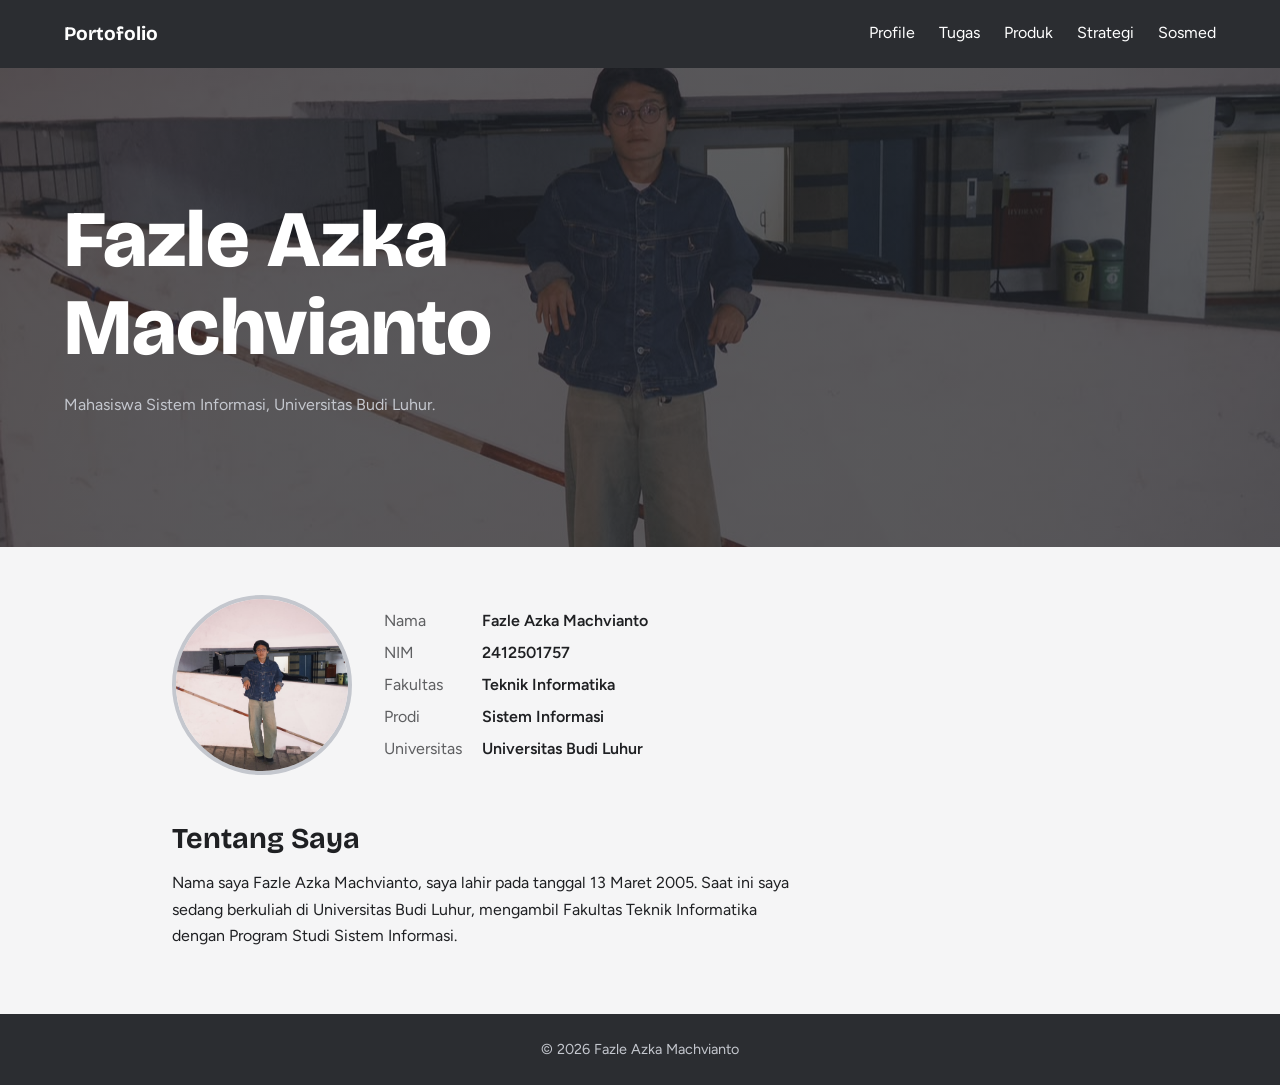
<file: index.html>
<!DOCTYPE html><html lang="id"><head><meta charset="UTF-8"><meta name="viewport" content="width=device-width, initial-scale=1.0"><link rel="stylesheet" href="style.css"><link href="https://fonts.googleapis.com/css2?family=Bricolage+Grotesque:wght@700;800&family=Figtree:wght@400;600&display=swap" rel="stylesheet"><title>Fazle Azka Machvianto - Portofolio</title></head><body>
<header><strong>Portofolio</strong><nav><a href="index.html">Profile</a><a href="tugas.html">Tugas</a><a href="produk.html">Produk</a><a href="strategi.html">Strategi</a><a href="sosmed.html">Sosmed</a></nav></header>
<section class="hero"><h1>Fazle Azka Machvianto</h1><p>Mahasiswa Sistem Informasi, Universitas Budi Luhur.</p></section>
<main>
<section class="profil">
<img src="foto.jpg" alt="Foto Fazle Azka Machvianto">
<dl class="meta">
<dt>Nama</dt><dd>Fazle Azka Machvianto</dd>
<dt>NIM</dt><dd>2412501757</dd>
<dt>Fakultas</dt><dd>Teknik Informatika</dd>
<dt>Prodi</dt><dd>Sistem Informasi</dd>
<dt>Universitas</dt><dd>Universitas Budi Luhur</dd>
</dl></section>
<section class="about"><h2>Tentang Saya</h2>
<p>Nama saya Fazle Azka Machvianto, saya lahir pada tanggal 13 Maret 2005. Saat ini saya sedang berkuliah di Universitas Budi Luhur, mengambil Fakultas Teknik Informatika dengan Program Studi Sistem Informasi.</p></section>
</main>
<footer>&copy; 2026 Fazle Azka Machvianto</footer></body></html>
</file>
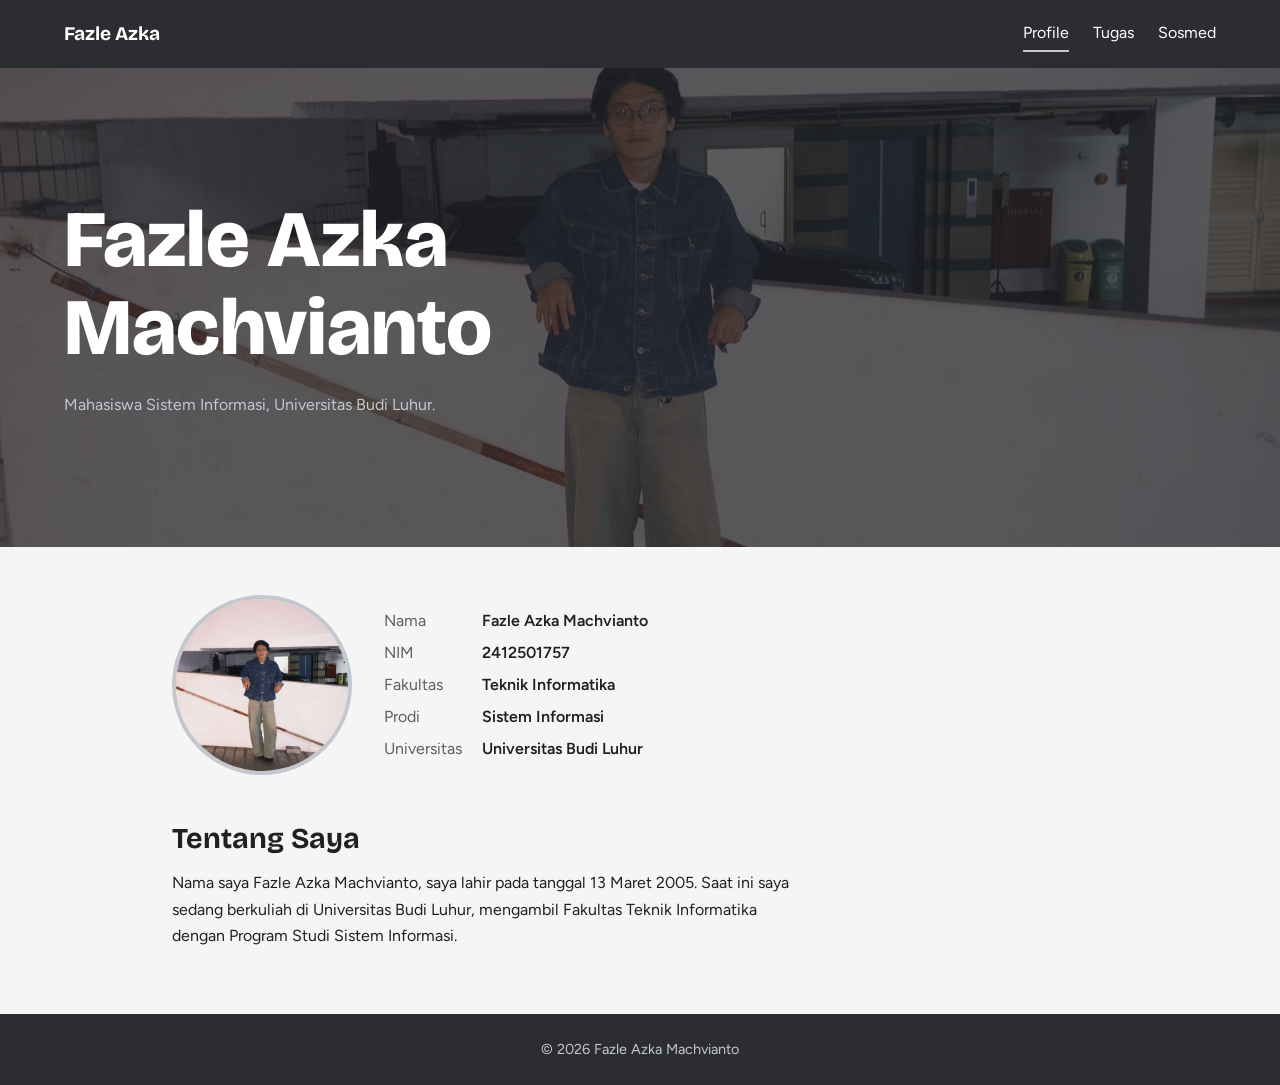
<file: index (1).html>
<!DOCTYPE html><html lang="id"><head><meta charset="UTF-8"><meta name="viewport" content="width=device-width, initial-scale=1.0"><link rel="stylesheet" href="style.css"><link href="https://fonts.googleapis.com/css2?family=Bricolage+Grotesque:wght@700;800&family=Figtree:wght@400;600&display=swap" rel="stylesheet"><title>Fazle Azka Machvianto - Portofolio</title></head><body>
<header><strong>Fazle Azka</strong><nav><a href="index.html" aria-current="page">Profile</a><a href="tugas.html" >Tugas</a><a href="sosmed.html" >Sosmed</a></nav></header>
<section class="hero"><h1>Fazle Azka Machvianto</h1><p>Mahasiswa Sistem Informasi, Universitas Budi Luhur.</p></section>
<main>
<section class="profil">
<img src="foto.jpg" alt="Foto Fazle Azka Machvianto">
<dl class="meta">
<dt>Nama</dt><dd>Fazle Azka Machvianto</dd>
<dt>NIM</dt><dd>2412501757</dd>
<dt>Fakultas</dt><dd>Teknik Informatika</dd>
<dt>Prodi</dt><dd>Sistem Informasi</dd>
<dt>Universitas</dt><dd>Universitas Budi Luhur</dd>
</dl></section>
<section class="about"><h2>Tentang Saya</h2>
<p>Nama saya Fazle Azka Machvianto, saya lahir pada tanggal 13 Maret 2005. Saat ini saya sedang berkuliah di Universitas Budi Luhur, mengambil Fakultas Teknik Informatika dengan Program Studi Sistem Informasi.</p></section>
</main>
<footer>&copy; 2026 Fazle Azka Machvianto</footer></body></html>
</file>
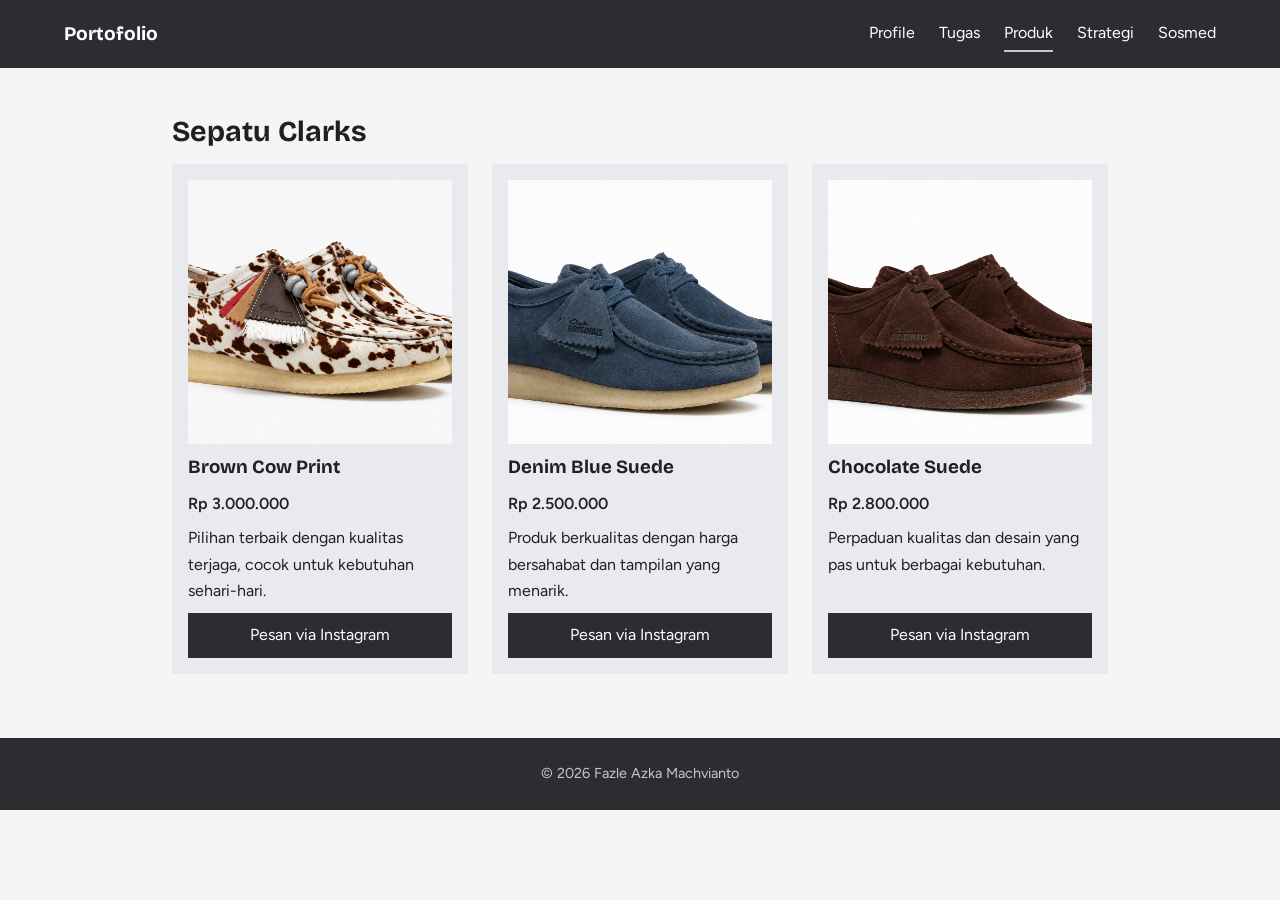
<file: produk.html>
<!DOCTYPE html><html lang="id"><head><meta charset="UTF-8"><meta name="viewport" content="width=device-width, initial-scale=1.0"><link rel="stylesheet" href="style.css"><link href="https://fonts.googleapis.com/css2?family=Bricolage+Grotesque:wght@700;800&family=Figtree:wght@400;600&display=swap" rel="stylesheet"><title>Produk - Fazle Azka Machvianto</title></head><body>
<header><strong>Portofolio</strong><nav><a href="index.html">Profile</a><a href="tugas.html">Tugas</a><a href="produk.html" aria-current="page">Produk</a><a href="strategi.html" >Strategi</a><a href="sosmed.html">Sosmed</a></nav></header>
<main><h2>Sepatu Clarks</h2>
<div class="produk">
<article class="kartu"><img src="produk1.jpg" alt="Brown Cow Print"><h3>Brown Cow Print</h3><p class="harga">Rp 3.000.000</p><p>Pilihan terbaik dengan kualitas terjaga, cocok untuk kebutuhan sehari-hari.</p><a class="tombol" href="https://www.instagram.com/https.clip">Pesan via Instagram</a></article>
<article class="kartu"><img src="produk2.jpg" alt="Denim Blue Suede"><h3>Denim Blue Suede</h3><p class="harga">Rp 2.500.000</p><p>Produk berkualitas dengan harga bersahabat dan tampilan yang menarik.</p><a class="tombol" href="https://www.instagram.com/https.clip">Pesan via Instagram</a></article>
<article class="kartu"><img src="produk3.jpg" alt="Chocolate Suede"><h3>Chocolate Suede</h3><p class="harga">Rp 2.800.000</p><p>Perpaduan kualitas dan desain yang pas untuk berbagai kebutuhan.</p><a class="tombol" href="https://www.instagram.com/https.clip">Pesan via Instagram</a></article>
</div></main>
<footer>&copy; 2026 Fazle Azka Machvianto</footer></body></html>
</file>
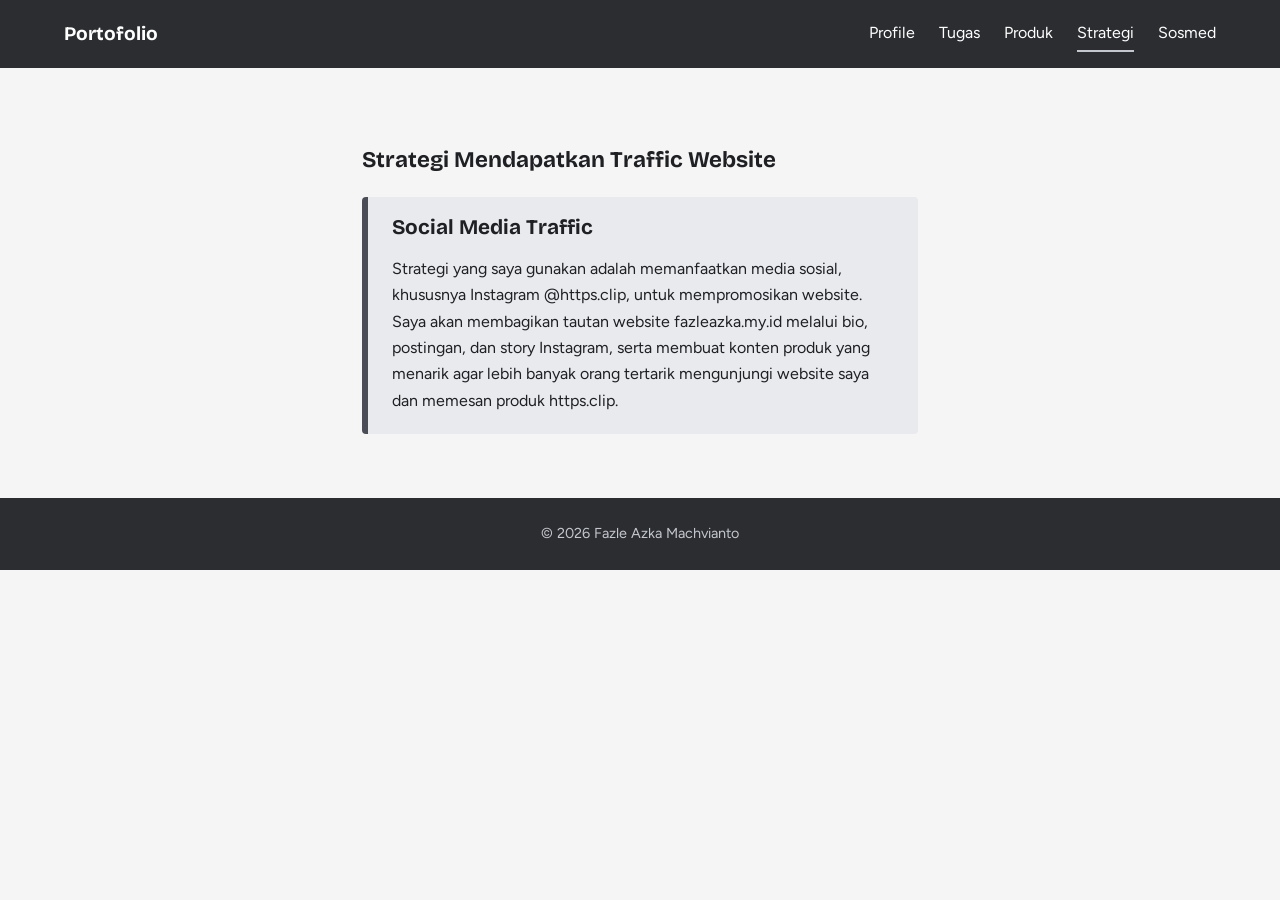
<file: strategi.html>
<!DOCTYPE html><html lang="id"><head><meta charset="UTF-8"><meta name="viewport" content="width=device-width, initial-scale=1.0"><link rel="stylesheet" href="style.css"><link href="https://fonts.googleapis.com/css2?family=Bricolage+Grotesque:wght@700;800&family=Figtree:wght@400;600&display=swap" rel="stylesheet"><title>Strategi - Fazle Azka Machvianto</title></head><body>
<header><strong>Portofolio</strong><nav><a href="index.html">Profile</a><a href="tugas.html">Tugas</a><a href="produk.html" >Produk</a><a href="strategi.html" aria-current="page">Strategi</a><a href="sosmed.html">Sosmed</a></nav></header>
<main class="strategi"><h2>Strategi Mendapatkan Traffic Website</h2>
<section class="kotak"><h2>Social Media Traffic</h2>
<p>Strategi yang saya gunakan adalah memanfaatkan media sosial, khususnya Instagram @https.clip, untuk mempromosikan website. Saya akan membagikan tautan website fazleazka.my.id melalui bio, postingan, dan story Instagram, serta membuat konten produk yang menarik agar lebih banyak orang tertarik mengunjungi website saya dan memesan produk https.clip.</p></section>
</main>
<footer>&copy; 2026 Fazle Azka Machvianto</footer></body></html>
</file>
<file: style.css>
:root{--dark:#2b2d31;--mid:#4a4d55;--light:#e9eaed;--paper:#f5f5f6;--ink:#1f2023;--accent:#c4c7ce}
@media (prefers-color-scheme:dark){:root{--paper:#1d1e21;--ink:#e9eaed;--light:#33353a}}
*{box-sizing:border-box;margin:0}
body{font-family:'Figtree',system-ui,sans-serif;background:var(--paper);color:var(--ink);line-height:1.65}
h1,h2{font-family:'Bricolage Grotesque','Figtree',sans-serif;line-height:1.1}
a{color:inherit}
:focus-visible{outline:3px solid #8a8f9a;outline-offset:3px}
header{background:var(--dark);color:#fff;padding:1rem clamp(1rem,5vw,4rem);display:flex;flex-wrap:wrap;gap:.75rem 2rem;align-items:center;justify-content:space-between}
header strong{font-family:'Bricolage Grotesque',sans-serif;font-size:1.2rem}
nav{display:flex;gap:1.5rem}
nav a{text-decoration:none;padding:.25rem 0;border-bottom:2px solid transparent}
nav a:hover,nav a[aria-current]{border-color:var(--accent)}
.hero{background:linear-gradient(rgba(30,32,36,.72),rgba(30,32,36,.72)),url(foto.jpg) center/cover var(--mid);color:#fff;padding:clamp(3rem,10vw,8rem) clamp(1rem,5vw,4rem)}
.hero h1{font-size:clamp(2.4rem,7vw,5rem);font-weight:800;max-width:14ch}
.hero p{margin-top:1.25rem;color:var(--accent);max-width:46ch}
main{max-width:1000px;margin:0 auto;padding:3rem clamp(1rem,5vw,2rem) 4rem}
h2{font-size:1.8rem;margin-bottom:1rem}
.profil{display:flex;flex-wrap:wrap;gap:2rem;align-items:center;margin-bottom:3rem}
.profil img{width:180px;height:180px;border-radius:50%;object-fit:cover;background:var(--mid);border:4px solid var(--accent)}
.meta{display:grid;grid-template-columns:auto 1fr;gap:.35rem 1.25rem}
.meta dt{opacity:.7}
.meta dd{font-weight:600}
.about{max-width:62ch}
.list{display:grid;gap:1rem;list-style:none;padding:0}
.list li{background:var(--light);border-left:6px solid var(--mid);padding:1rem 1.25rem}
.list b{display:block}
.list a{font-weight:600}
footer{background:var(--dark);color:var(--accent);text-align:center;padding:1.5rem;font-size:.9rem}
.produk{display:grid;grid-template-columns:repeat(auto-fill,minmax(240px,1fr));gap:1.5rem}
.kartu{background:var(--light);padding:1rem;display:flex;flex-direction:column;gap:.5rem}
.kartu img{width:100%;aspect-ratio:1/1;object-fit:cover;background:var(--mid)}
.kartu h3{font-family:'Bricolage Grotesque',sans-serif}
.harga{font-weight:600}
.tombol{display:inline-block;margin-top:auto;background:var(--dark);color:#fff;text-decoration:none;text-align:center;padding:.6rem 1rem}
.tombol:hover{background:var(--mid)}
.strategi{max-width:62ch}
.strategi h2{margin-top:2rem;font-size:1.4rem}
.kotak{background:var(--light);border-left:6px solid var(--mid);padding:1.25rem 1.5rem;margin-top:1.5rem;border-radius:4px}
.kotak h2{margin-top:0;font-size:1.3rem}
</file>
